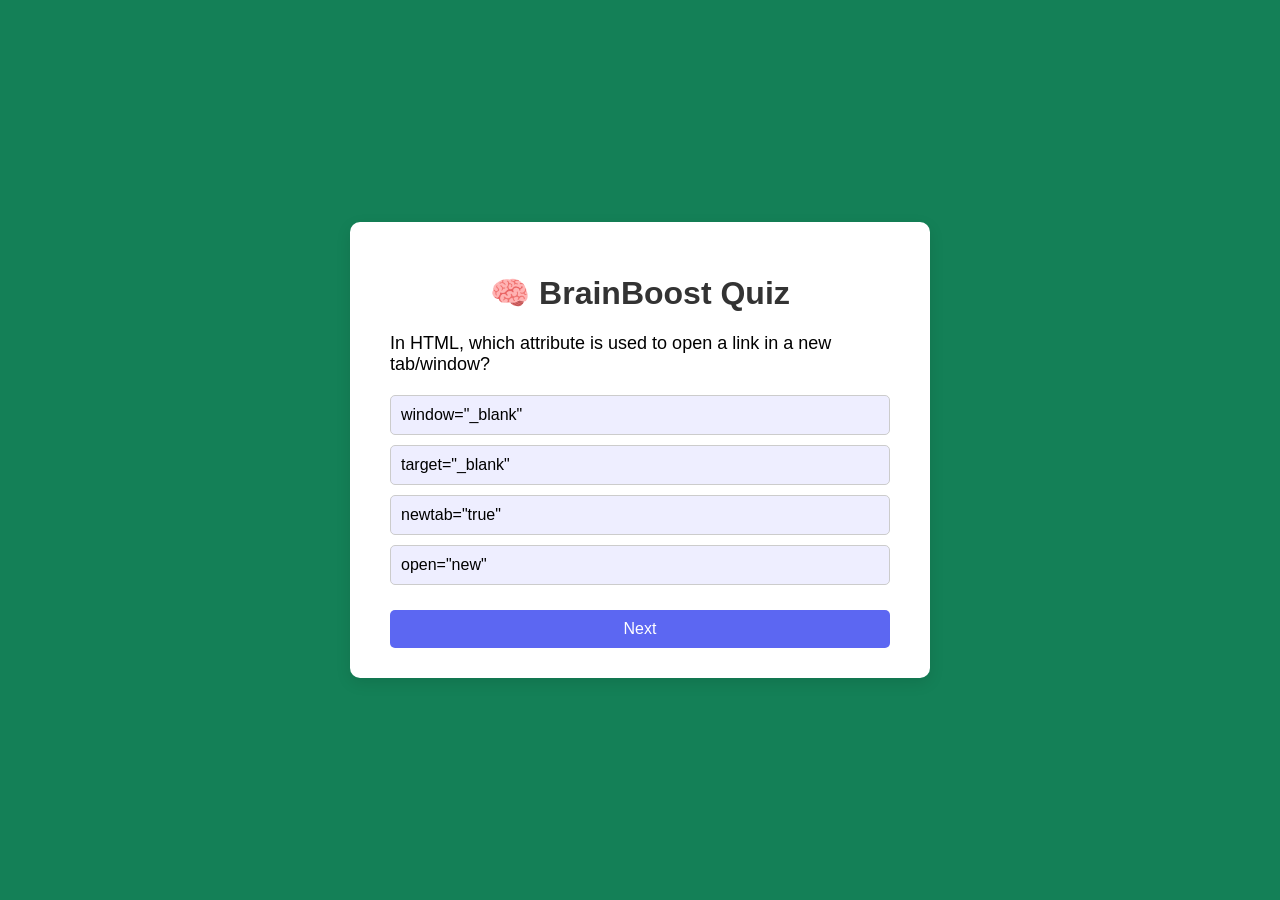
<file: index.html>
<!DOCTYPE html>
<html lang="en">
<head>
  <meta charset="UTF-8" />
  <meta name="viewport" content="width=device-width, initial-scale=1.0"/>
  <title>The Quiz Whiz</title>
  <link rel="stylesheet" href="Quiz.css" />
</head>
<body>
  <div class="quiz-container">
    <h1>🧠 BrainBoost Quiz</h1>
    <div id="quiz">
      <div id="question">Loading question...</div>
      <div id="options"></div>
      <button id="nextBtn">Next</button>
    </div>
    <div id="result" class="hidden"></div>
  </div>
  <script src="Quiz.js"></script>
</body>

</html>
</file>
<file: Quiz.css>
body {
  font-family: 'Segoe UI', sans-serif;
  background-color: #148057;
  display: flex;
  justify-content: center;
  align-items: center;
  height: 100vh;
  margin: 0;
}

.quiz-container {
  background-color: #fff;
  padding: 30px 40px;
  border-radius: 10px;
  box-shadow: 0 5px 15px rgba(0,0,0,0.1);
  width: 100%;
  max-width: 500px;
}

h1 {
  text-align: center;
  color: #333;
}

#question {
  font-size: 18px;
  margin-bottom: 20px;
}

#options button {
  display: block;
  width: 100%;
  margin-bottom: 10px;
  padding: 10px;
  font-size: 16px;
  background-color: #eef;
  border: 1px solid #ccc;
  border-radius: 5px;
  cursor: pointer;
  text-align: left;
}

#options button:hover {
  background-color: #dde;
}

#nextBtn {
  margin-top: 15px;
  padding: 10px;
  width: 100%;
  background-color: #5c67f2;
  color: #fff;
  font-size: 16px;
  border: none;
  border-radius: 5px;
  cursor: pointer;
}

#nextBtn:hover {
  background-color: #4b56d2;
}

#result {
  font-size: 20px;
  text-align: center;
  margin-top: 20px;
}

.hidden {
  display: none;
}
</file>
